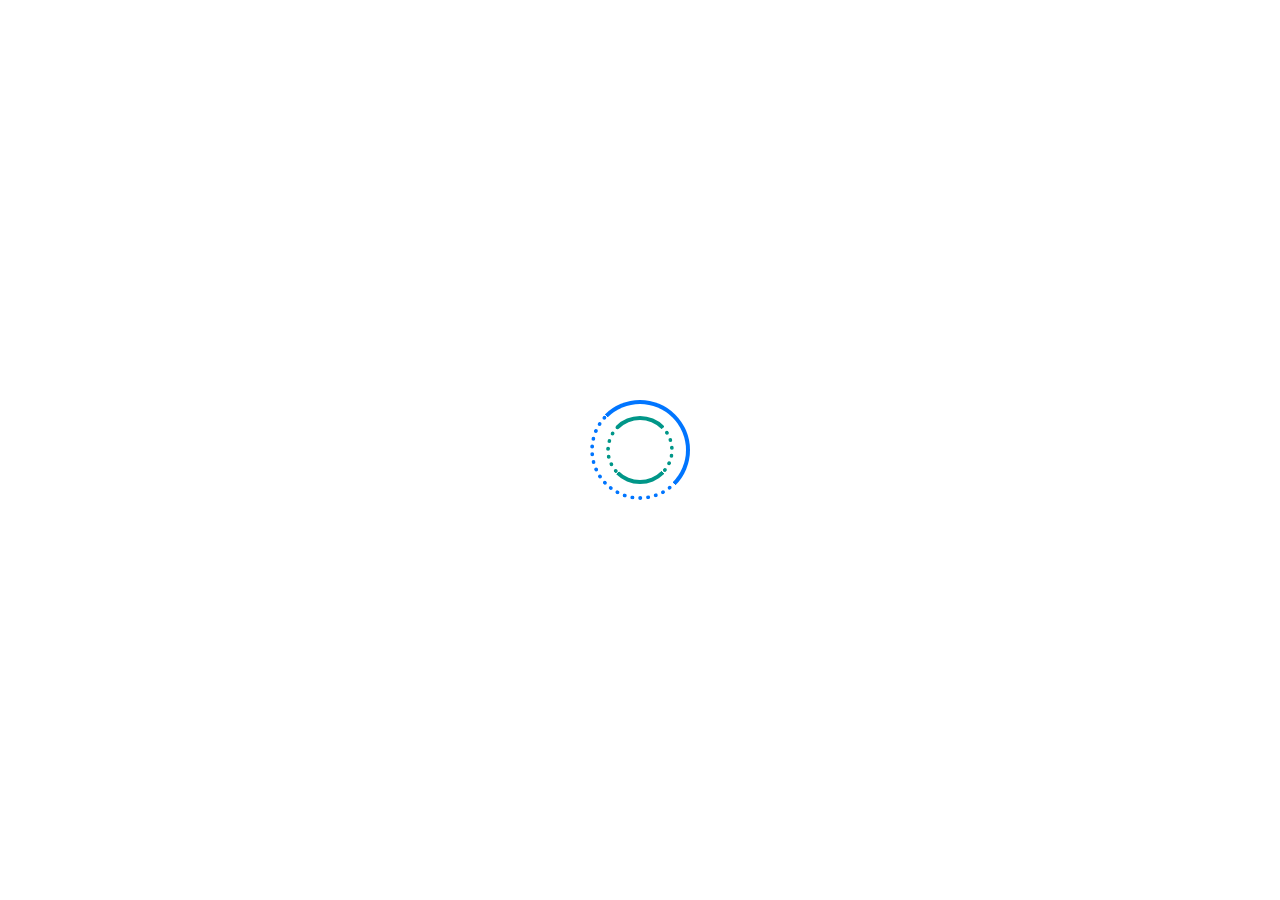
<file: #Task 1_animated_loader/index.html>
<!DOCTYPE html>
<html lang="en">
<head>
    <meta charset="UTF-8">
    <meta name="viewport" content="width=device-width, initial-scale=1.0">
    <link rel="stylesheet" href="style.css">
    <title>Dotted Loader</title>
</head>
<body>
    <div class="loader"></div>
</body>
</html>
</file>
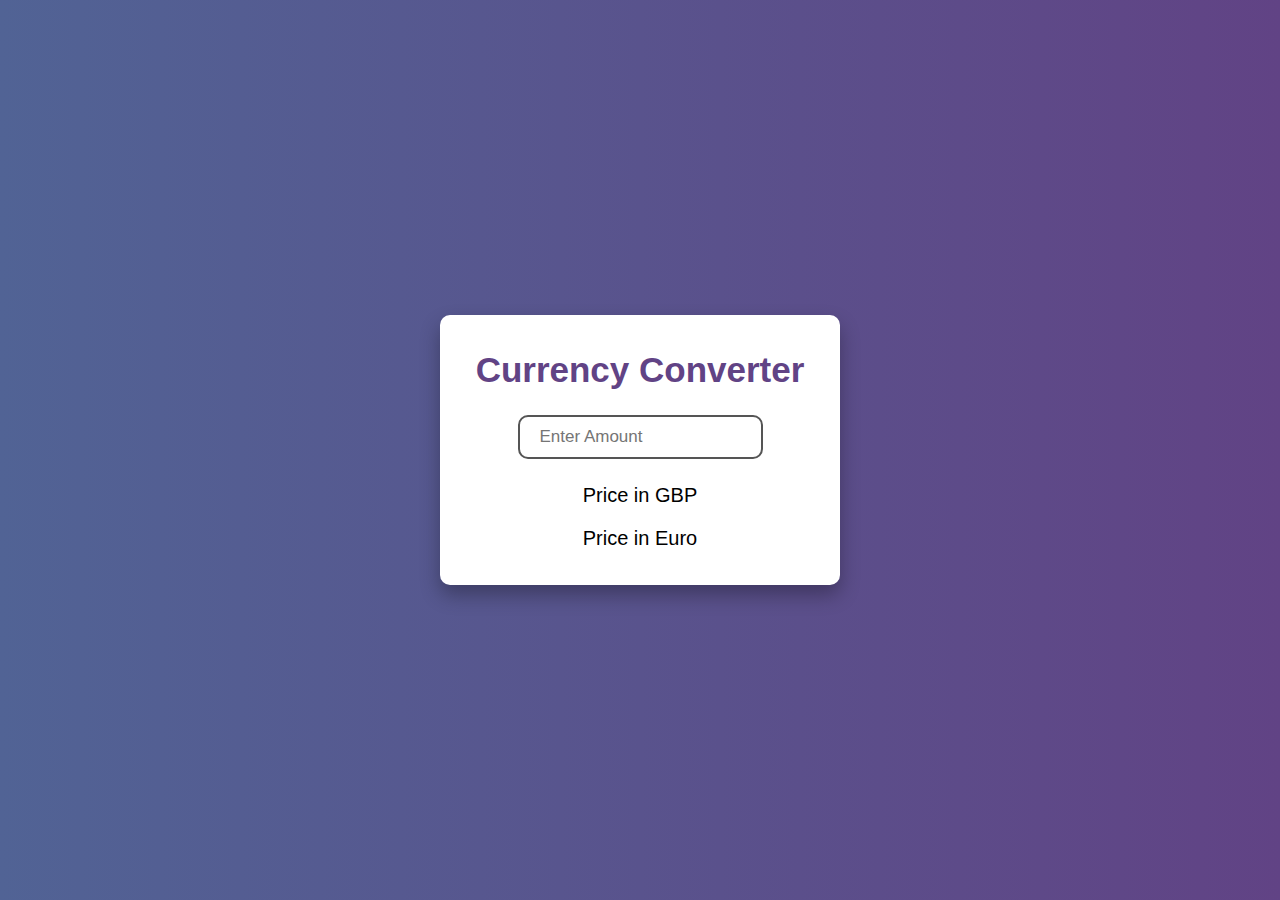
<file: #Task 2_Currency app/index.html>
<!DOCTYPE html>
<html lang="en">
<head>
    <meta charset="UTF-8">
    <meta name="viewport" content="width=device-width, initial-scale=1.0">
    <link rel="stylesheet" href="style.css">
    <title>Currency app</title>
</head>
<body>
    <div class="price">
        <h1>Currency Converter</h1>
        <input type="text" class="amount" placeholder="Enter Amount">
        <span class="gbp">Price in GBP</span>
        <span class="euro">Price in Euro</span>
    </div>
</body>
<script src="main.js"></script>
</html>
</file>
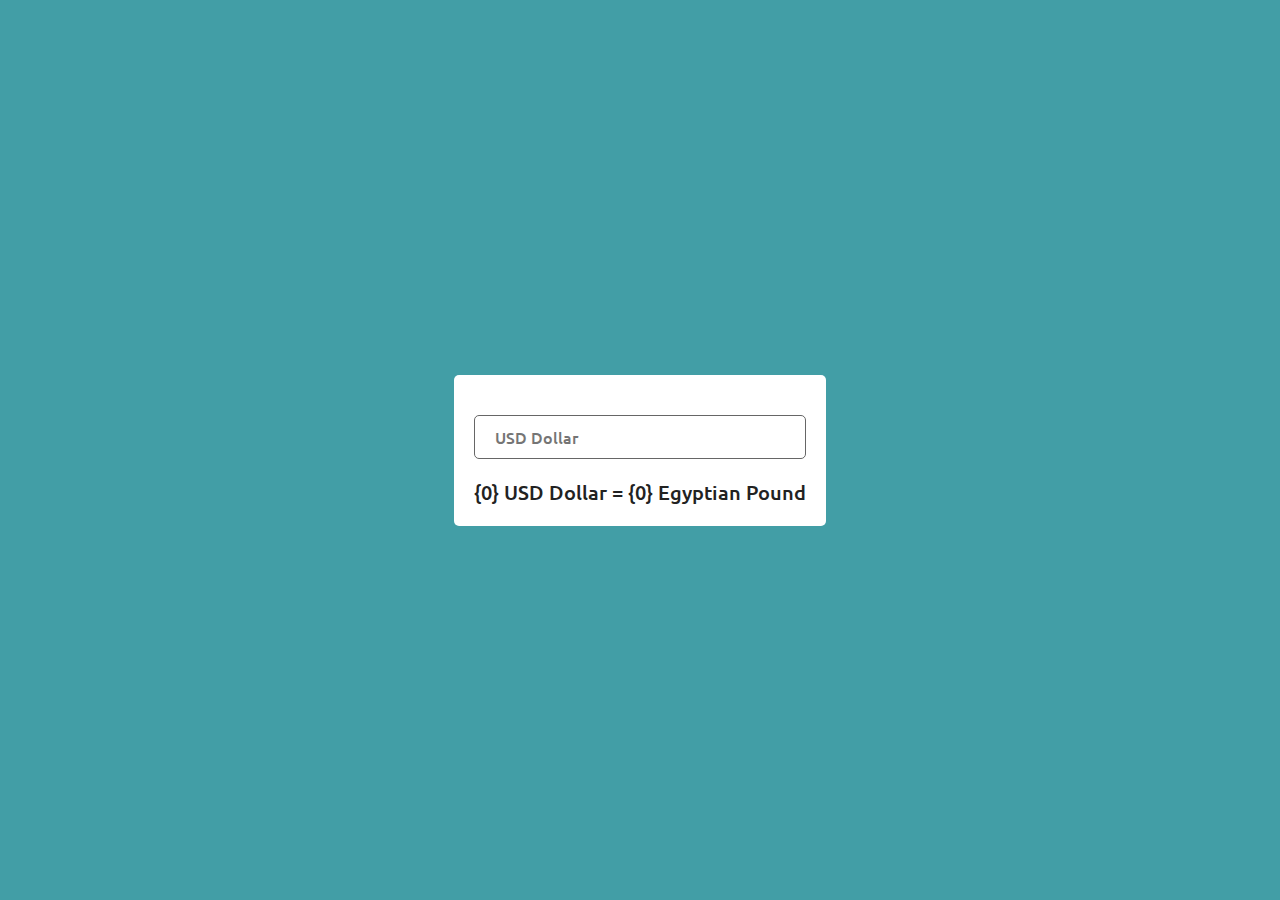
<file: #Task 3/index.html>
<!doctype html>
<html lang="en">
<head>
    <meta charset="UTF-8">
    <meta name="viewport"
        content="width=device-width, user-scalable=no, initial-scale=1.0, maximum-scale=1.0, minimum-scale=1.0">
    <meta http-equiv="X-UA-Compatible" content="ie=edge">
    <link rel="stylesheet" href="style.css">
    <title>Task 3</title>
</head>
<body>
    <div class="container">
        <form action="">
            <input type="number" name="dollar" placeholder="USD Dollar" id="number" oninput="convertCurrency()"/>
            <div class="result" id="result">{0} USD Dollar = {0} Egyptian Pound</div>
        </form>
    </div>
</body>
</html>
<script>

function convertCurrency() {
    var number = parseFloat(document.getElementById("number").value),
    resultEl = document.getElementById("result");

    var conversionRate = 15.7;
    var egyAmount = (number * conversionRate).toFixed(2);
    resultEl.innerHTML = `{${number}} USD Dollar = {${egyAmount}} Egyptian Pound`;
}

</script>
</file>
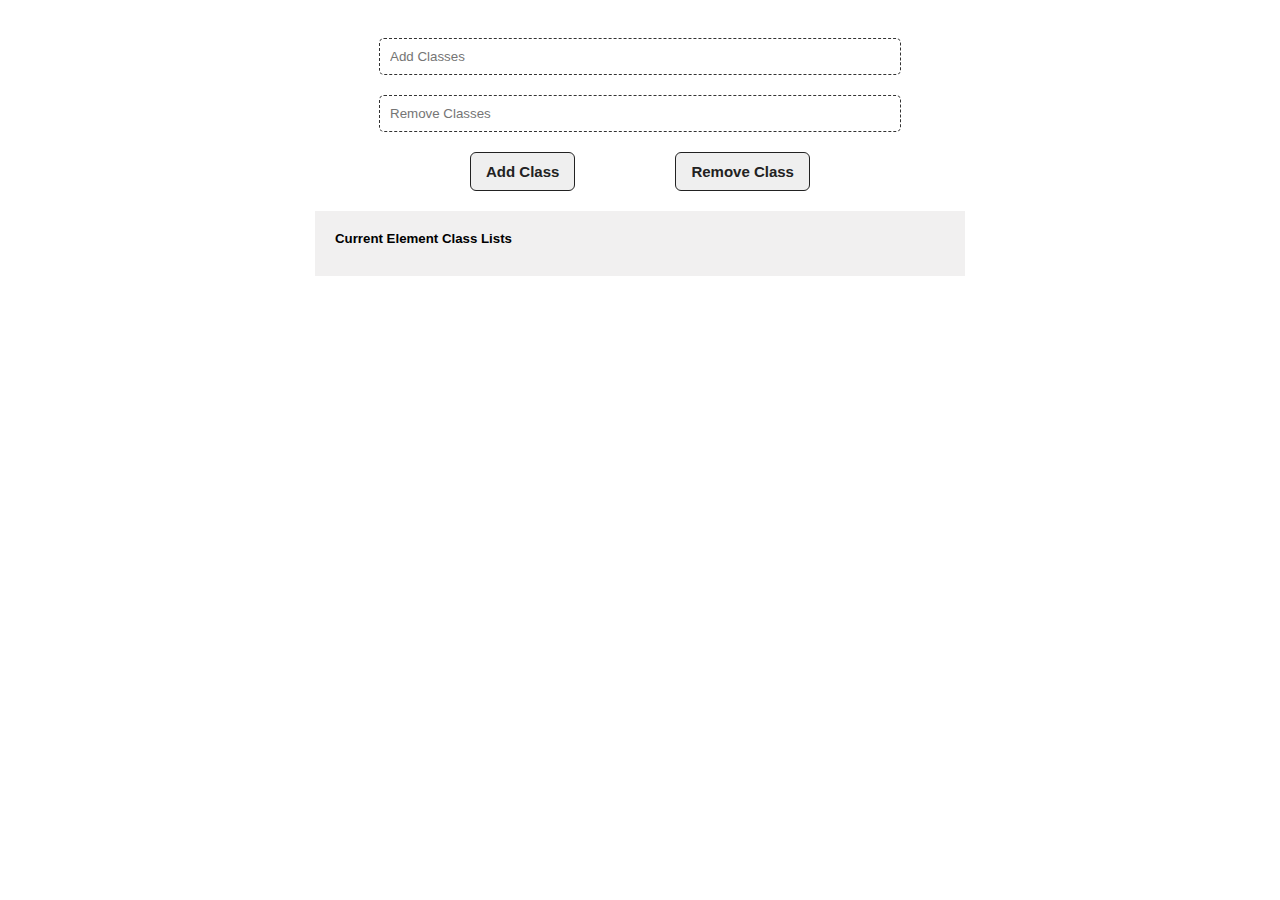
<file: #Task 4/index.html>
<!DOCTYPE html>
<html lang="en">

<head>
    <meta charset="UTF-8" />
    <meta http-equiv="X-UA-Compatible" content="IE=edge" />
    <meta name="viewport" content="width=device-width, initial-scale=1.0" />
    <title>Task #4</title>
    <style>
        body {
            font-family: Arial, Helvetica, sans-serif;
        }

        .assign {
            text-align: center;
            padding-top: 20px;
            display: flex;
            flex-direction: column;
            justify-content: center;
            align-items: center;
        }

        .assign input {
            padding: 10px;
            border-radius: 5px;
            border: 1px dashed #333;
            margin: 10px;
            width: 500px;
        }

        .assign .buttons {
            display: flex;
            align-items: center;
        }

        .assign button {
            padding: 10px 15px;
            margin: 10px 50px;
            border-radius: 6px;
            border: 1px solid #222;
            color: #222;
            font-size: 15px;
            font-weight: 600;
            cursor: pointer;
        }

        .assign input:focus {
            outline: none;
            border-color: #ccc;
        }


        .assign .classes-list {
            padding: 20px;
            margin: 10px auto;
            width: 610px;
            background-color: #f1f0f0;
        }

        .assign .classes-list h5 {
            margin: 0 0 10px;
            text-align: left;
        }

        .assign .classes-list div span {
            background-color: #ff5722;
            padding: 6px 10px 8px;
            margin-right: 5px;
            border-radius: 6px;
            color: white;
            display: inline-flex;
        }
    </style>
</head>

<body>
    <div class="assign">
        <input type="text" class="classes-to-add" placeholder="Add Classes"/>
        <input type="text" class="classes-to-remove" placeholder="Remove Classes" />
        <div class="buttons">
            <button id="execute">Add Class</button>
            <button id="remove">Remove Class</button>
        </div>
        <div class="classes-list">
            <h5>Current Element Class Lists</h5>
            <div class="father-div">
                <!-- <span>hello world</span>
                <span>james borne</span> -->
            </div>
        </div>
    </div>
    <script src="main.js"></script>
</body>
</html>
</file>
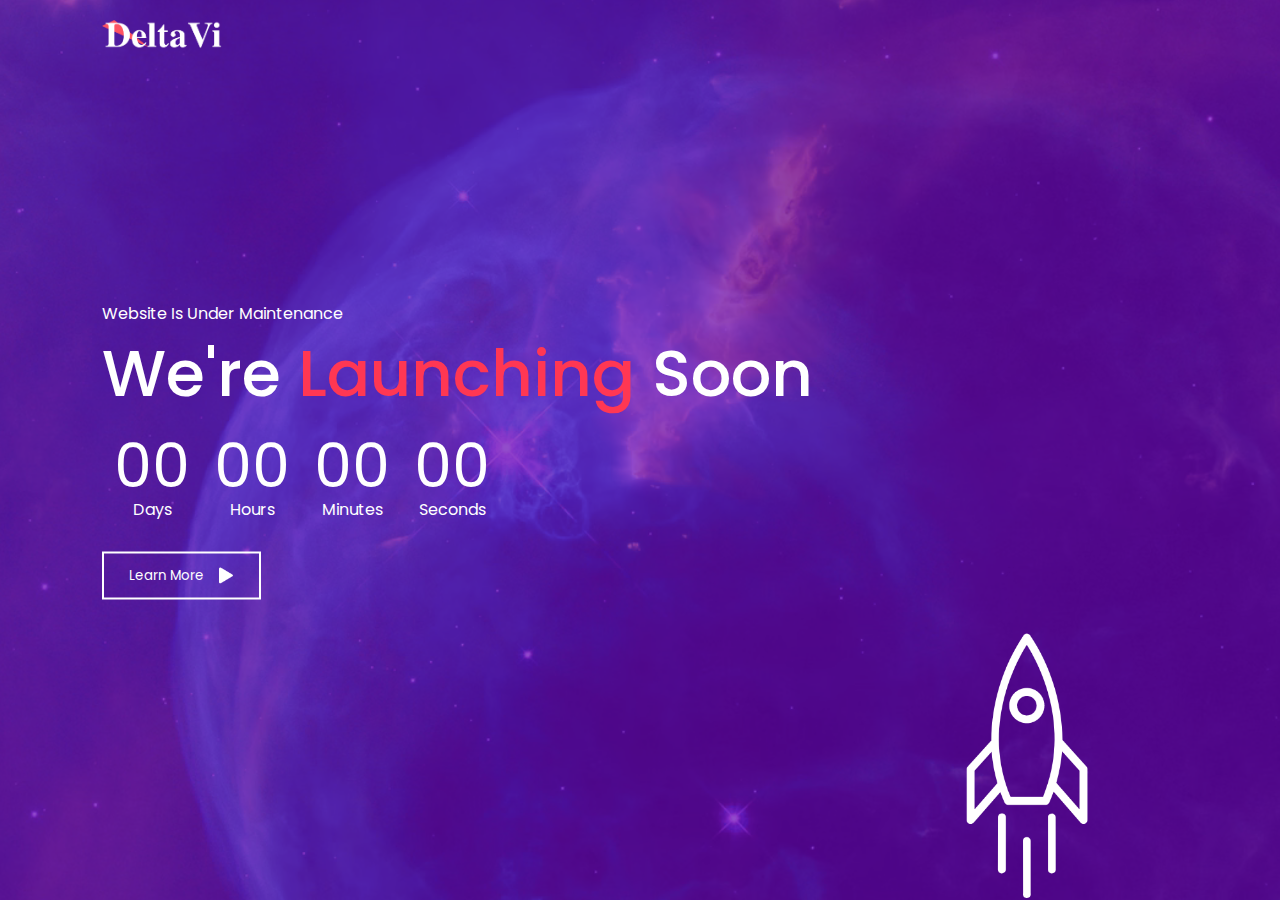
<file: #Task 5_CountDown Timer/index.html>
<!DOCTYPE html>
<html lang="en">
<head>
    <meta charset="UTF-8">
    <meta name="viewport" content="width=device-width, initial-scale=1.0">
    <link rel="stylesheet" href="style.css">
    <title>CountDown Timer</title>
</head>
<body>
    <div class="container">
        <img src="images/logo.png" alt="logo" class="logo">

        <div class="content">
            <p>Website Is Under Maintenance</p>
            <h1>We're <span>Launching</span> Soon</h1>
            <div class="launch-time">
                <div>
                    <p id="days">00</p>
                    <span>Days</span>
                </div>
                <div>
                    <p id="hours">00</p>
                    <span>Hours</span>
                </div>
                <div>
                    <p id="minutes">00</p>
                    <span>Minutes</span>
                </div>
                <div>
                    <p id="seconds">00</p>
                    <span>Seconds</span>
                </div>
            </div>
            <button>Learn More <img src="images/triangle.png" alt="triangle"></button>
        </div>
        <img src="images/rocket.png" alt="rocket" class="rocket">
    </div>
</body>
<script src="main.js"></script>
</html>
</file>
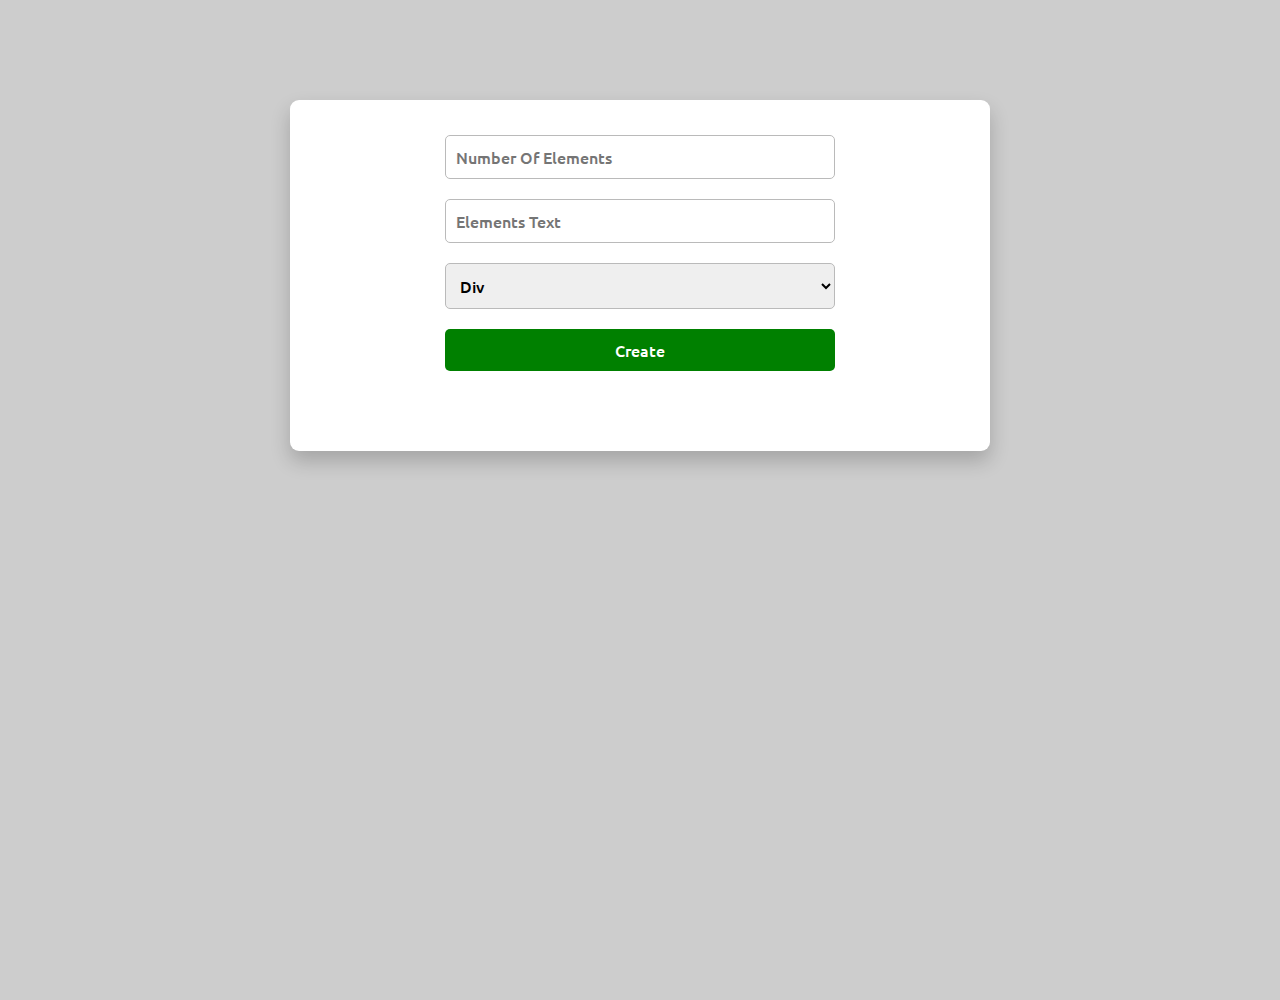
<file: #Task 6/index.html>
<!DOCTYPE html>
<html lang="en">
<head>
    <meta charset="UTF-8">
    <meta name="viewport" content="width=device-width, initial-scale=1.0">
    <link rel="stylesheet" href="style.css">
    <title>Task 6</title>
</head>
<body>
    <div class="container">
        <form action="">
            <input type="number" name="elements" class="input" placeholder="Number Of Elements" id="numbers" />
            <input type="text" name="texts" class="input" placeholder="Elements Text" id="texts"/>
            <select name="type" class="input" id="type">
                <option value="Div">Div</option>
                <option value="Section">Section</option>
            </select>
            <input type="submit" name="create" value="Create" id="submit" onclick="createElements(event)"/>
        </form>
        <div class="elements" id="output">
            <!-- <div class="box" title="Element" id="id-1">Hello</div>
            <div class="box" title="Element" id="id-2">Hello</div>
            <div class="box" title="Element" id="id-3">Hello</div>
            <div class="box" title="Element" id="id-4">Hello</div>
            <div class="box" title="Element" id="id-5">Hello</div>
            <div class="box" title="Element" id="id-6">Hello</div>
            <div class="box" title="Element" id="id-7">Hello</div> -->
        </div>
    </div>
</body>
</html>
<script>
    // when click on the create button, execute this function

    function createElements(event) {
            // prevent the page from refreshing : so the page does not refresh after submitting
            event.preventDefault();
            // get the values from the html elements
            var number = parseInt(document.getElementById("numbers").value);
            var type = document.getElementById("type").value;
            var content = document.getElementById("texts").value;
            var output = document.getElementById("output");
            // make the output empty
            output.innerHTML = "";
            
            // loop through every element from the numbers
            for (var i = 0; i < number; i++) {
                // create an element with the type of the input : div or section
                var element = document.createElement(type);
                // add the class box so the style looks as we did before
                element.classList.add("box");
                // fill each div or section with the text that typed in the input
                element.textContent = content;
                // add all the elements to the output we have created in html "div"
                output.appendChild(element.cloneNode(true));
            }
        }
</script>
</file>
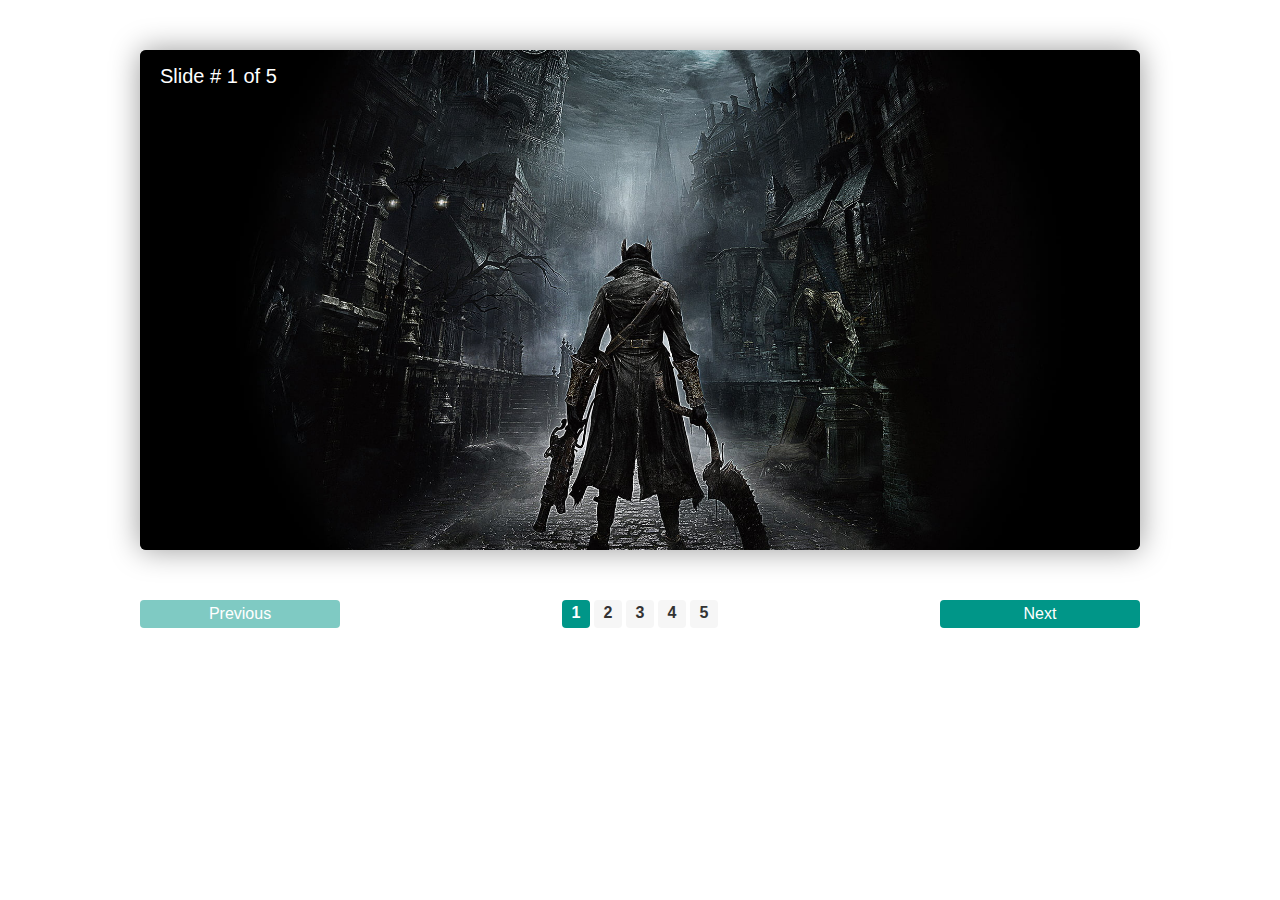
<file: #Task10_Image_Slider/index.html>
<!doctype html>
<html lang="en">
<head>
    <meta charset="UTF-8">
    <meta name="viewport"
          content="width=device-width, user-scalable=no, initial-scale=1.0, maximum-scale=1.0, minimum-scale=1.0">
    <meta http-equiv="X-UA-Compatible" content="ie=edge">
    <link rel="stylesheet" href="style.css">
    <title>Image Slider</title>
</head>
<body>
    <div class="slider-container">
        <div id="slide-number" class="slide-number"></div>
        <img src="Images/img-1.jpg" alt="">
        <img src="Images/img-2.jpg" alt="">
        <img src="Images/img-3.jpg" alt="">
        <img src="Images/img-4.jpg" alt="">
        <img src="Images/img-5.jpg" alt="">
    </div>
    <div class="slider-controls">
        <span id="prev" class="prev">Previous</span>
        <span id="indicators" class="indicators"></span>
        <span id="next" class="next">Next</span>
    </div>
</body>
<script src="main.js"></script>
</html>
</file>
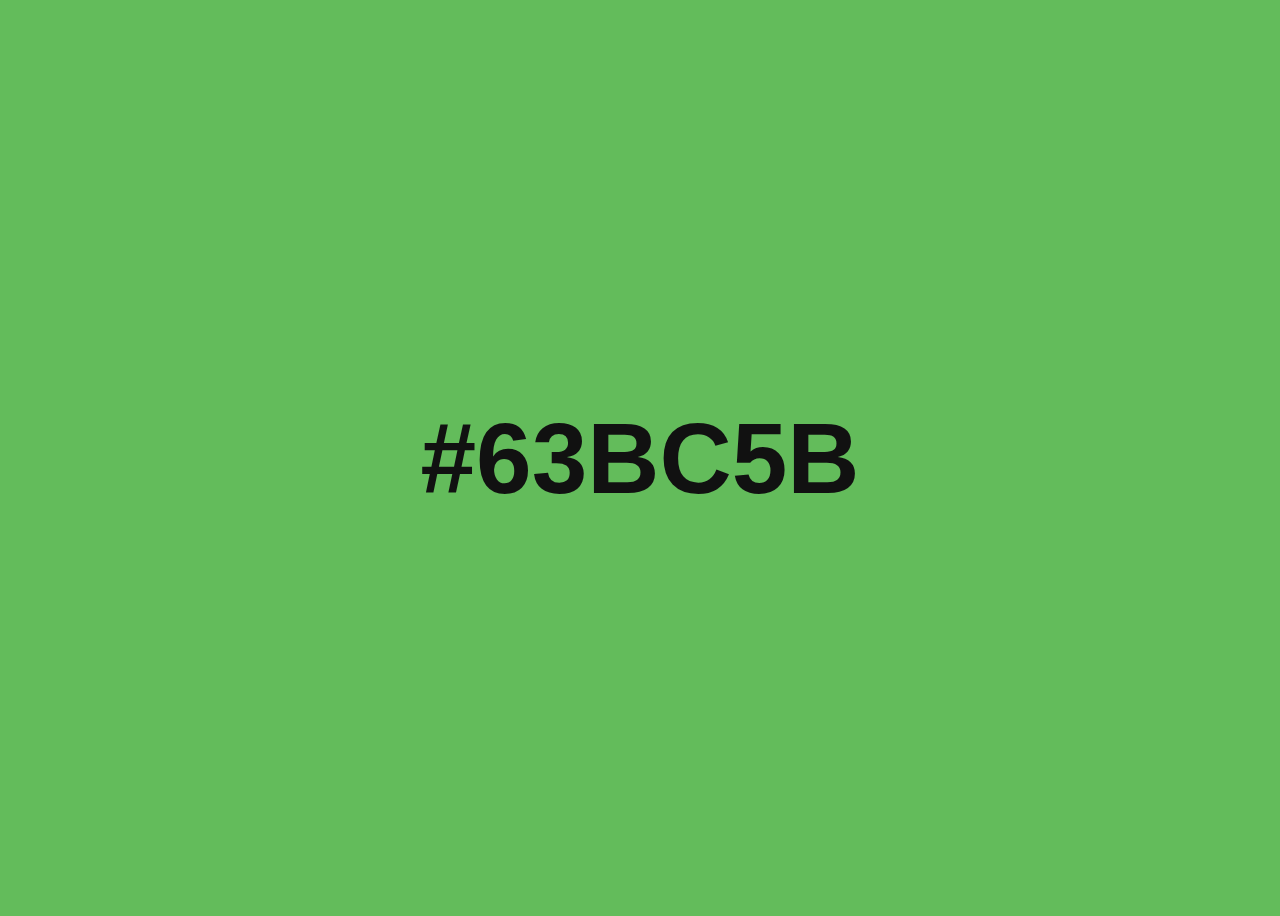
<file: #Task12_Random Bg color/index.html>
<!DOCTYPE html>
<html>
<head>
	<meta charset="utf-8">
	<meta name="viewport" content="width=device-width, initial-scale=1">
	<title>Random Bg color</title>
</head>
<body>

</body>
<script src="main.js"></script>
</html>

<style>
	body {
		font-family: "Ariel", sans-serif;
		font-size: 100px;
		font-weight: 700;
		color: #111;
		display: flex;
		justify-content: center;
		align-items: center;
		min-height: 100vh;
	}
</style>
</file>
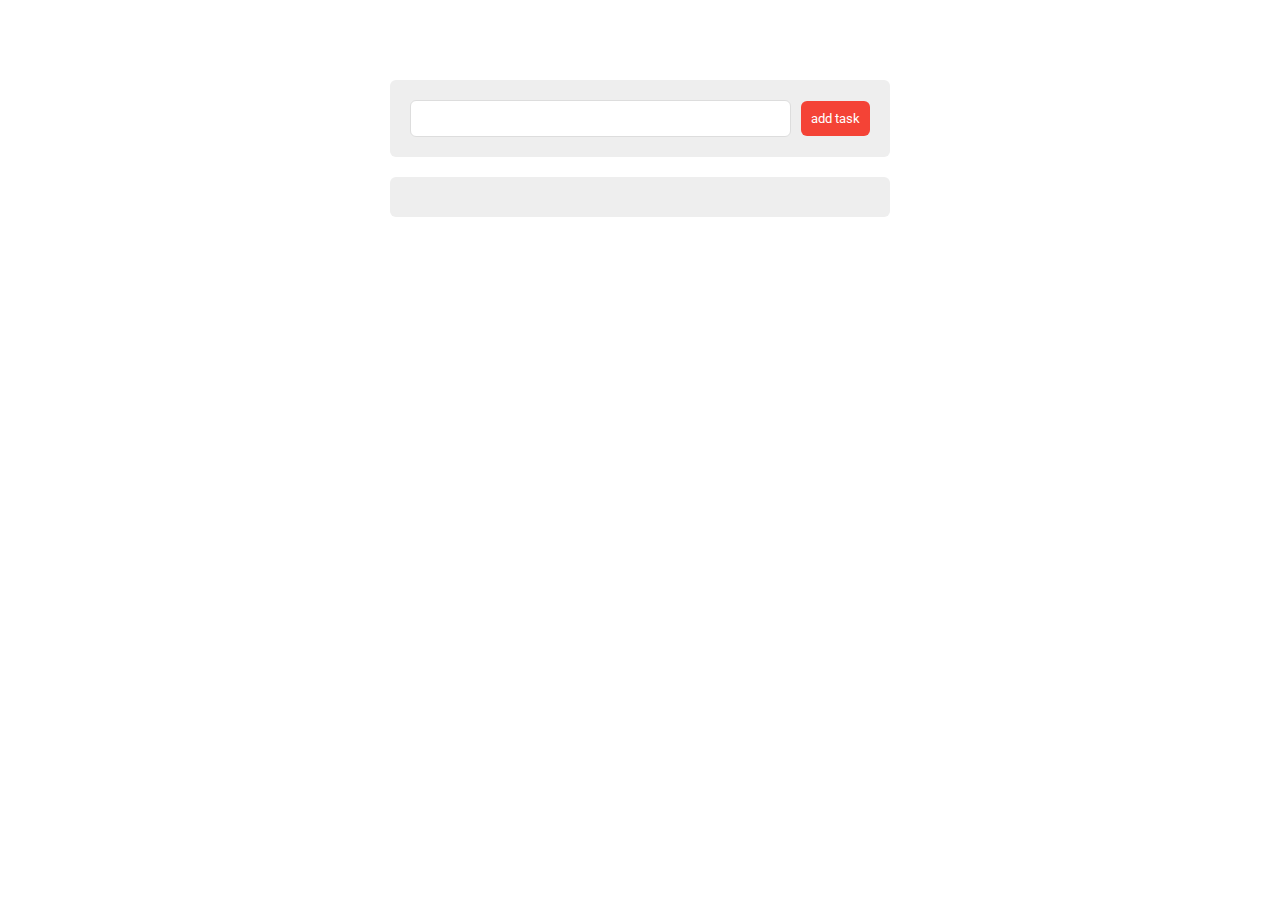
<file: #Task13_To Do App/index.html>
<!DOCTYPE html>
<html lang="en">
<head>
    <meta charset="UTF-8">
    <meta name="viewport" content="width=device-width, initial-scale=1.0">
    <link rel="stylesheet" href="style.css">
    <title>to do app</title>
</head>
<body>
    <div class="container">
        <div class="form">
            <input type="text" class="input">
            <input type="submit" value="add task" class="add">
        </div>
        <div class="tasks"></div>
    </div>
</body>
<script src="main.js"></script>
</html>
</file>
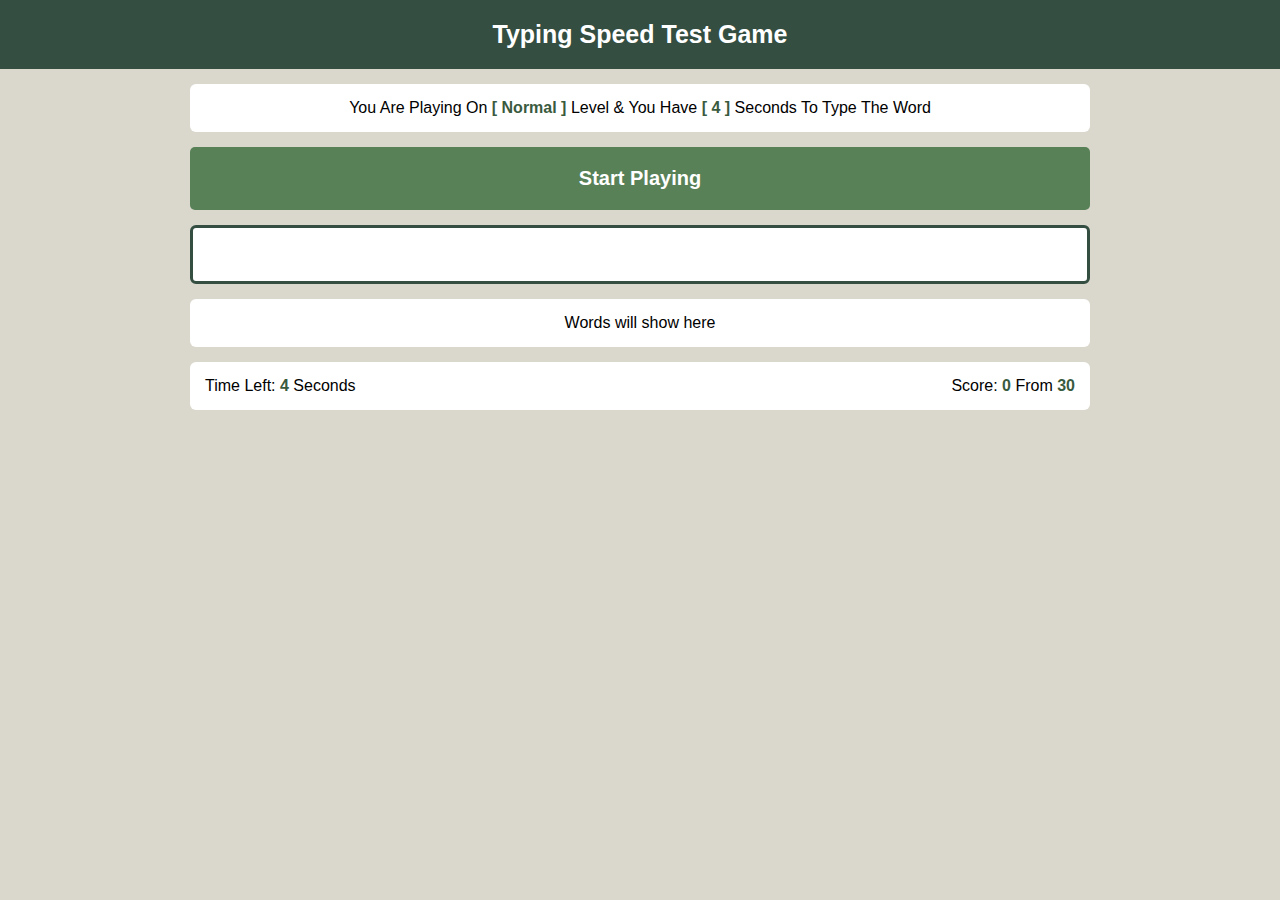
<file: #Task14_Typing Speed Game/index.html>
<!DOCTYPE html>
<html>
<head>
	<meta charset="utf-8">
	<meta name="viewport" content="width=device-width, initial-scale=1">
	<link rel="stylesheet" href="style.css">
	<title>Typing Speed Game</title>
</head>
<body>
	<div class="game">
	  <div class="name">Typing Speed Test Game</div>
	  <div class="container">
	    <div class="message">
	      You Are Playing On
	      <span class="lvl"></span> Level
	      & You Have <span class="seconds"></span> Seconds To Type The Word
	    </div>
	    <div class="start">Start Playing</div>
	    <div class="the-word"></div>
	    <input type="text" class="input" />
	    <div class="upcoming-words">Words will show here</div>
	    <div class="control">
	      <div class="time">Time Left: <span></span> Seconds</div>
	      <div class="score">
	        Score: <span class="got">0</span> From <span class="total"></span>
	      </div>
	    </div>
	    <div class="finish"></div>
	  </div>
	</div>
</body>
<script src="app.js"></script>
</html>
</file>
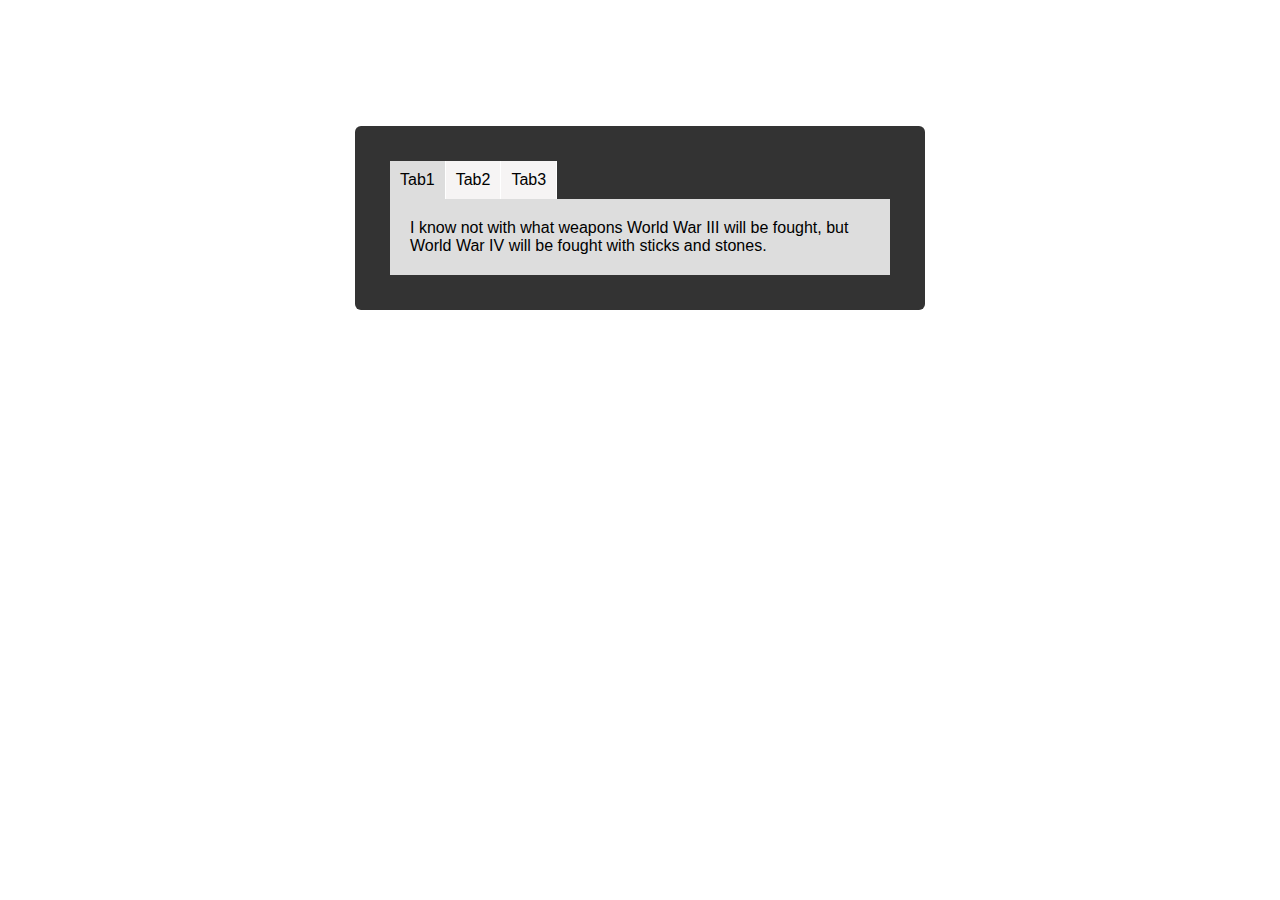
<file: #Task15_JS_Tabs/index.html>
<!DOCTYPE html>
<html>
<head>
	<meta charset="utf-8">
	<meta name="viewport" content="width=device-width, initial-scale=1">
	<link rel="stylesheet" href="style.css">
	<title>Create Tabs</title>
</head>
<body>
	<div class="container">
		<ul class="tabs">
			<li class="active" data-id = ".one">Tab1</li>
			<li data-id = ".two">Tab2</li>
			<li data-id = ".three">Tab3</li>
		</ul>
		<div class="content">
			<div class="one">
				I know not with what weapons World War III will be fought, but World War IV will be fought with sticks and stones.
			</div>
			<div class="two">
				The world is a dangerous place to live; not because of the people who are evil, but because of the people who don't do anything about it.
			</div>
			<div class="three">
				Our task must be to free ourselves by widening our circle of compassion to embrace all living creatures and the whole of nature and its beauty.
			</div>
		</div>
	</div>
</body>
<script src="main.js"></script>
</html>
</file>
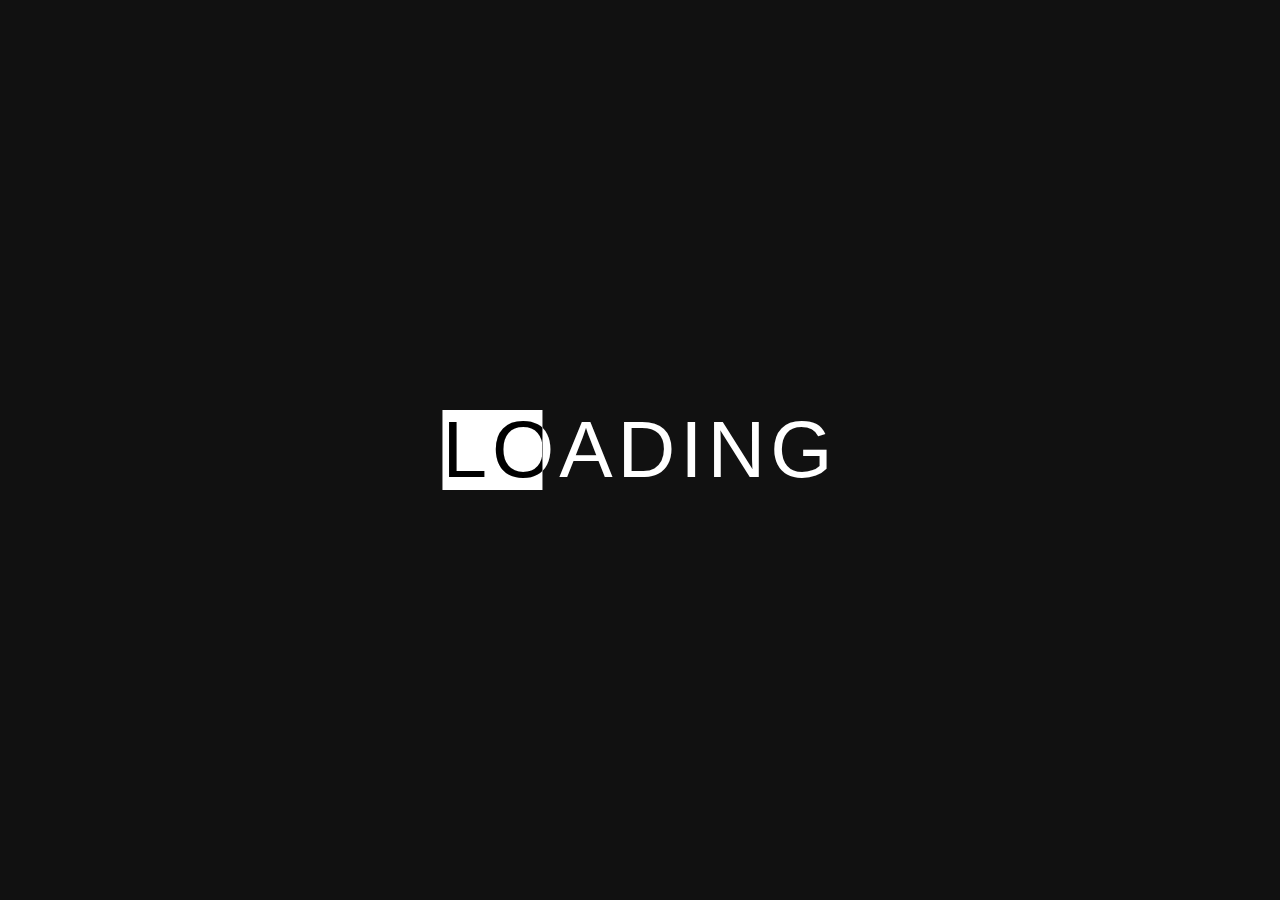
<file: #Task7_Mix Blend Loading/index.html>
<!DOCTYPE html>
<html>
<head>
	<meta charset="utf-8">
	<meta name="viewport" content="width=device-width, initial-scale=1">
	<link rel="stylesheet" href="style.css">
	<title>Loading</title>
</head>
<body>
	<div>
		<span>Loading</span>
	</div>
</body>
</html>
</file>
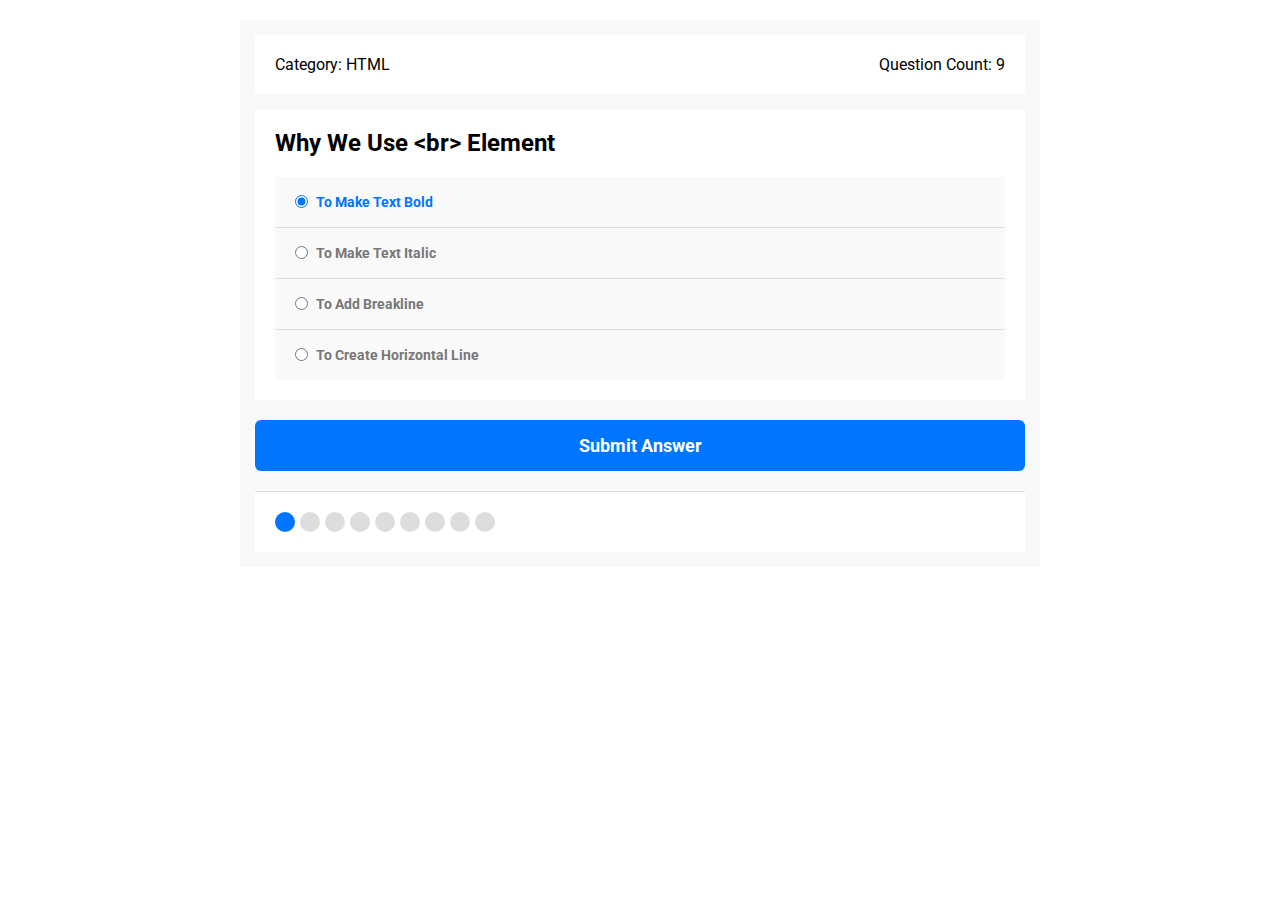
<file: #Task8_Quiz App/index.html>
<!DOCTYPE html>
<html>
<head>
	<meta charset="utf-8">
	<meta name="viewport" content="width=device-width, initial-scale=1">
	<link rel="stylesheet" href="style.css">
	<title>Quiz App</title>
</head>
<body>
	<div class="quiz-app">
		<div class="quiz-info">
			<div class="category">Category: <span>HTML</span></div>
			<div class="count">Question Count: <span>10</span></div>
		</div>
		<div class="quiz-area"></div>
		<div class="answers-area"></div>
		<button class="submit-button">Submit Answer</button>
		<div class="bullets">
			<div class="spans"></div>
			<div class="countdown"></div>
		</div>
		<div class="results">
		</div>
	</div>
</body>
<script src="main.js"></script
></html>
</file>
<file: #Task 1_animated_loader/style.css>
* {
    box-sizing: border-box;
}

body {
    margin: 0;
    font-family: Arial, Helvetica, sans-serif;
}

.loader {
    width: 100px;
    height: 100px;
    border-radius: 50%;
    border-width: 4px;
    border-color: #0075ff;
    border-style: solid solid dotted dotted;
    position: absolute;
    left: 50%;
    top: 50%;
    margin-top: -50px;
    margin-left: -50px;
    animation: rotate-right 2s linear infinite;
}

.loader::before {
    content: "";
    position: absolute;
    left: 0;
    top: 0;
    right: 0;
    bottom: 0;
    margin: auto;
    border-width: 4px;
    border-color: #009688;
    border-style: solid dotted;
    border-radius: 50%;
    width: 60px;
    height: 60px;
    animation: rotate-left 1s linear infinite;
}

@keyframes rotate-right {
    from {
        transform: rotate(0);
    }
    to {
        transform: rotate(1turn);
    }
}

@keyframes rotate-left {
    from {
        transform: rotate(0);
    }
    to {
        transform: rotate(-1turn);
    }
}
</file>
<file: #Task 2_Currency app/style.css>
* {
    font-family: Arial, Helvetica, sans-serif;
    margin: 0;
    padding: 0;
    box-sizing: border-box;
}

body {
    background: #614385;  /* fallback for old browsers */
    background: -webkit-linear-gradient(to right, #516395, #614385);  /* Chrome 10-25, Safari 5.1-6 */
    background: linear-gradient(to right, #516395, #614385); /* W3C, IE 10+/ Edge, Firefox 16+, Chrome 26+, Opera 12+, Safari 7+ */
    display: flex;
    height: 100vh;
    align-items: center;
    justify-content: center;
}

.price {
    background-color: #fff;
    width: 400px;
    padding: 25px;
    text-align: center;
    box-shadow: 0px 10px 20px rgba(0,0,0,0.3);
    border-radius: 10px;
    display: flex;
    flex-direction: column;
}

.amount {
    width: 70%;
    padding: 10px 20px;
    border-radius: 10px;
    color: #222;
    border: 2px solid #555;
    font-size: 17px;
    font-weight: 500;
    margin: 15px auto;
}

.gbp, .euro {
    font-size: 20px;
    font-weight: 500;
    margin: 10px;
}

.price h1 {
    font-size: 35px;
    margin: 10px;
    color: #614385;
}
</file>
<file: #Task 3/style.css>
@import url('https://fonts.googleapis.com/css2?family=Ubuntu:wght@300;400;500;700&display=swap');
 * {
    font-family: "Ubuntu", sans-serif;
    padding: 0;
    margin: 0;
    box-sizing: border-box;
}

body {
    background: #429EA6;
    display: flex;
    justify-content: center;
    align-items: center;
    height: 100vh;
    width: 100%;
}

.container {
    background: #fff;
    padding: 20px;
    border-radius: 5px;
    max-width: 500px;
}

.container form {
    display: flex;
    flex-direction: column;
}

.container input {
    width: 100%;
    padding: 10px 20px;
    border-radius: 5px;
    border: 1px solid #666;
    outline: none;
    margin: 20px auto;
    color: #222;
    font-size: 16px;
    font-weight: 500;
}

.result {
    font-size: 20px;
    font-weight: 500;
    color: #222;
}
</file>
<file: #Task 5_CountDown Timer/style.css>
@import url('https://fonts.googleapis.com/css2?family=Poppins:wght@100;200;300;400;500;600;700;800;900&display=swap');

* {
    margin: 0;
    padding: 0;
    font-family: "Poppins", sans-serif;
    box-sizing: border-box;
}

.container {
    width: 100vw;
    height: 100vh;
    background-image: url(images/background.png);
    background-position: center;
    background-size: center;
    padding: 0 8%;
    position: relative;
}

.logo {
    width: 120px;
    padding: 20px 0;
    cursor: pointer;
}

.content {
    top: 50%;
    position: absolute;
    transform: translateY(-50%);
    color: #fff;
}

.content h1 {
    font-size: 64px;
    font-weight: 500;
}

.content h1 span {
    color: #ff3753;
}

.content button {
    display: flex;
    align-items: center;
    background: transparent;
    border: 2px solid #fff;
    outline: none;
    padding: 12px 25px;
    color: #fff;
    margin-top: 30px;
    cursor: pointer;
}

.content button img {
    width: 15px;
    margin-left: 15px;
}

.launch-time {
    display: flex;
}

.launch-time div {
    flex-basis: 100px;
    text-align: center;
}

.launch-time div p {
    font-size: 60px;
    margin-bottom: -14px;
}

.rocket {
    width: 250px;
    position: absolute;
    right: 10%;
    bottom: 0;
    animation: rocket 4s linear infinite;
}

@keyframes rocket {
    0% {
        bottom: 0;
        opacity: 0;
    }
    100% {
        bottom: 105%;
        opacity: 1;
    }
}
</file>
<file: #Task 6/style.css>
@import url('https://fonts.googleapis.com/css2?family=Ubuntu:wght@300;400;500;700&display=swap');
* {
    font-family: "Ubuntu", sans-serif;
    padding: 0;
    margin: 0;
    box-sizing: border-box;
}

body {
    width: 100%;
    height: 100vh;
    background: #cdcdcd;
}

.container {
    display: flex;
    align-items: center;
    flex-direction: column;
    background: #fff;
    max-width: 700px;
    margin: 100px auto;
    padding: 25px;
    border-radius: 9px;
    box-shadow: 0px 10px 20px rgba(0, 0, 0, 0.2);
}

.container form {
    display: flex;
    flex-direction: column;
    align-items: center;
    width: 100%;
}

.container form .input {
    width: 60%;
    margin: 10px;
    padding: 10px;
    border-radius: 5px;
    outline: 0;
    border: 1px solid #bababa;
    font-size: 16px;
    font-weight: 500;
}

#submit {
    width: 60%;
    margin-top: 10px;
    padding: 10px;
    border-radius: 5px;
    background: green;
    color: #fff;
    font-size: 16px;
    font-weight: 500;
    border: none;
    outline: none;
    cursor: pointer;
}

.elements {
    width: 100%;
    margin-top: 15px;
    display: flex;
    flex-wrap: wrap;
    align-items: center;
    justify-content: center;
    gap: 20px;
    padding: 20px;
}

.elements .box {
    width: 150px;
    height: 30px;
    background: orange;
    border-radius: 5px;
    text-align: center;
    line-height: 29px;
}
</file>
<file: #Task10_Image_Slider/style.css>
@import url('https://fonts.googleapis.com/css2?family=Roboto:wght@100;300;400;500;700;900&display=swap');

* {
    padding: 0;
    margin: 0;
    box-sizing: border-box;
    font-family: "Poppins", sans-serif;
}

.slider-container {
    margin: 50px auto;
    width: 1000px;
    height: 500px;
    position: relative;
    background: #555555;
    border-radius: 6px;
    overflow: hidden;
    box-shadow: 0 0 30px rgba(0, 0, 0, 0.4);
}

.slider-container img {
    height: 100%;
    width: 100%;
    object-position: center;
    object-fit: cover;
    position: absolute;
    opacity: 0;
    transition: opacity 1s;
    z-index: 1;
    top: 50%;
    left: 50%;
    transform: translate(-50%, -50%);
}

.slider-container img.active {
    opacity: 1;
}

.slider-container .slide-number {
    position: absolute;
    left: 10px;
    top: 10px;
    background-color: rgba(0, 0, 0, 0.6);
    color: #fff;
    padding: 5px 10px;
    font-size: 20px;
    z-index: 2;
    border-radius: 6px;
}

.slider-controls {
    width: 1000px;
    margin: auto;
}

.slider-controls .prev,
.slider-controls .next {
    background-color: #009688;
    color: #fff;
    font-size: 16px;
    text-align: center;
    cursor: pointer;
    border-radius: 4px;
    padding: 5px;
    user-select: none;
    width: 20%;
}

.slider-controls .prev {
    float: left;
}

.slider-controls .next {
    float: right;
}

.slider-controls .prev.disabled,
.slider-controls .next.disabled {
    background-color: rgba(0, 150, 136, 0.5);
    cursor: no-drop;
}

.slider-controls .indicators {
    width: 60%;
    float: left;
}

.slider-controls .indicators ul {
    list-style: none;
    margin: 0;
    text-align: center;
}

.slider-controls .indicators ul li {
    display: inline-block;
    background-color: #f6f6f6;
    color: #333;
    font-weight: bold;
    height: 28px;
    width: 28px;
    border-radius: 4px;
    margin: 0 2px;
    line-height: 25px;
    cursor: pointer;
}

.slider-controls .indicators ul li.active {
    background-color: #009688;
    color: #fff;
}
</file>
<file: #Task13_To Do App/style.css>
@import url('https://fonts.googleapis.com/css2?family=Roboto:wght@100;300;400;500;700;900&display=swap');

* {
    padding: 0;
    margin: 0;
    box-sizing: border-box;
    font-family: "Roboto", sans-serif;
}

.container {
    width: 500px;
    margin: 80px auto;
}

.form {
    background-color: #eee;
    border-radius: 6px;
    padding: 20px;
    display: flex;
    align-items: center;
}

.input {
    padding: 10px;
    border: 1px solid #ddd;
    border-radius: 6px;
    flex: 1;
}

.input:focus {
    outline: none;
}

.add {
    border: none;
    background-color: #f44336;
    color: white;
    padding: 10px;
    border-radius: 6px;
    margin-left: 10px;
    cursor: pointer;
}

.tasks {
    background-color: #eee;
    margin-top: 20px;
    border-radius: 6px;
    padding: 20px;
}

.tasks .task {
    background-color: white;
    padding: 10px;
    border-radius: 6px;
    display: flex;
    justify-content: space-between;
    align-items: center;
    transition: 0.3s;
    cursor: pointer;
    border: 1px solid #ccc;
}

.tasks .task:not(:last-child) {
    margin-bottom: 15px;
}

.tasks .task:hover {
    background-color: #f7f7f7;
}

.tasks .task.done {
    opacity: 0.5;
}

.tasks .task span.del {
    font-weight: bold;
    font-size: 10px;
    background-color: red;
    color: white;
    padding: 2px 6px;
    border-radius: 4px;
    cursor: pointer;
}
</file>
<file: #Task14_Typing Speed Game/style.css>
@import url('https://fonts.googleapis.com/css2?family=Roboto:wght@100;300;400;500;700;900&display=swap');

* {
	padding: 0;
	margin: 0;
	box-sizing: border-box;
	font-family: "Poppins", sans-serif;
}

:root {
	--main-color: #344e41;
}

.game {
	background-color: #dad7cd;
	min-height: 100vh;
}

.container {
	margin: auto;
	max-width: 900px;
}

.name {
	background-color: var(--main-color);
	color: #fff;
	padding: 20px;
	font-size: 25px;
	text-align: center;
	font-weight: bold;
}

.message {
	background-color: #fff;
	padding: 15px;
	margin: 15px 0;
	border-radius: 6px;
	text-align: center;
}

.message span {
	font-weight: bold;
	color: #3a5a40;
}

.message span::before {
	content: "[ ";
}

.message span::after {
	content: " ]";
}

.start {
	font-size: 20px;
	font-weight: bold;
	text-align: center;
	background-color: #588157;
	color: #fff;
	border-radius: 5px;
	padding: 20px;
	cursor: pointer;
}

.the-word {
	text-align: center;
	font-weight: bold;
	font-size: 60px;
	color: var(--main-color);
	user-select: none;
}

.input {
	margin: 15px 0;
	width: 100%;
	display: block;
	padding: 15px;
	border: 3px solid var(--main-color);
	font-size: 20px;
	text-align: center;
	text-transform: capitalize;
	border-radius: 6px;
	caret-color: var(--main-color);
}

.input:focus {
	outline: none;
}

.upcoming-words {
	background-color: #fff;
	margin: 15px 0;
	padding: 15px;
	display: flex;
	flex-wrap: wrap;
	justify-content: center;
	border-radius: 6px;
}

.upcoming-words div {
	background-color: var(--main-color);
	color: #fff;
	font-weight: bold;
	margin: 5px;
	padding: 10px;
	border-radius: 6px;
}

.control {
	display: flex;
	justify-content: space-between;
	background-color: #fff;
	padding: 15px;
	border-radius: 6px;
}

.control span {
	font-weight: bold;
	color: #3a5a40;
}

.finish {
	font-weight: bold;
	font-size: 40px;
	text-align: center;
	padding: 15px;
}

.finish .good {
	color: var(--main-color);
}

.finish .bad {
	color: red;
}
</file>
<file: #Task15_JS_Tabs/style.css>
body {
	font-family: Arial, sans-serif;
}

.container {
	max-width: 500px;
	padding: 35px;
	background: #333;
	border-radius: 6px;
	margin: 10% auto;
}

.tabs {
	display: flex;
	list-style: none;
	padding: 0;
	margin: 0;
}

.tabs li {
	padding: 10px;
	background: #f6f4f4;
	border-right: 1px solid white;
	cursor: pointer;
	transition: .4s;
}

.tabs li.active,
.tabs li:hover {
	background: #ddd;
}

.content {
	background: #ddd;
}

.content > div {
	padding: 20px;
}

.content > div:not(:first-child) {
	display: none;
}
</file>
<file: #Task7_Mix Blend Loading/style.css>
* {
	box-sizing: border-box;
}

body {
	margin: 0;
	font-family: Georgia, sans-serif;
	background: #111;
}

div {
	position: absolute;
	top: 50%;
	left: 50%;
	transform: translate(-50%, -50%);
	color: #fff;
}

div span {
	font-size: 80px;
	letter-spacing: 5px;
	text-transform: uppercase;
	line-height: 1;
}

div::before {
	content: "";
	position: absolute;
	top: 0;
	left: 0;
	width: 100px;
	height: 100%;
	background: #fff;
	animation: move 4s linear infinite;
	mix-blend-mode: difference;
}

@keyframes move {
	0%,
	100% {
		left: 0;
	}
	50% {
		left: calc(100% - 100px);
	}
}
</file>
<file: #Task8_Quiz App/style.css>
@import url('https://fonts.googleapis.com/css2?family=Roboto:wght@100;300;400;500;700;900&display=swap');

* {
  box-sizing: border-box;
  font-family: "Roboto", sans-serif;
}
body {
  font-family: Tahoma, Arial;
}
.quiz-app {
  margin: 20px auto;
  width: 800px;
  background-color: #f8f8f8;
  padding: 15px;
}
.quiz-app .quiz-info {
  display: flex;
  background-color: #fff;
  padding: 20px;
}
.quiz-app .quiz-info .category {
  flex: 1;
}
.quiz-app .quiz-info .count {
  flex: 1;
  text-align: right;
}
.quiz-app .quiz-area {
  background-color: #fff;
  padding: 20px;
  margin-top: 15px;
}
.quiz-app .quiz-area h2 {
  margin: 0;
}
.quiz-app .answers-area {
  background-color: #fff;
  padding: 0 20px 20px;
}
.quiz-app .answers-area .answer {
  background-color: #f9f9f9;
  padding: 15px;
}
.quiz-app .answers-area .answer:not(:last-child) {
  border-bottom: 1px solid #dfdfdf;
}
.quiz-app .answers-area .answer input[type="Radio"]:checked + label {
  color: #0075ff;
}
.quiz-app .answers-area .answer label {
  cursor: pointer;
  font-weight: bold;
  color: #777;
  font-size: 14px;
  margin-left: 5px;
  position: relative;
  top: -1px;
}
.quiz-app .submit-button {
  background-color: #0075ff;
  display: block;
  width: 100%;
  padding: 15px;
  border: none;
  color: #fff;
  font-weight: bold;
  font-size: 18px;
  cursor: pointer;
  border-radius: 6px;
  margin: 20px auto;
}
.quiz-app .submit-button:focus {
  outline: none;
}
.quiz-app .bullets {
  border-top: 1px solid #dfdfdf;
  background-color: #fff;
  display: flex;
  padding: 20px;
}
.quiz-app .bullets .spans {
  flex: 1;
  display: flex;
}
.quiz-app .bullets .spans span {
  width: 20px;
  height: 20px;
  background-color: #ddd;
  margin-right: 5px;
  border-radius: 50%;
}
.quiz-app .bullets .spans span.on {
  background-color: #0075ff;
}

.quiz-app .results span {
  font-weight: bold;
}
.quiz-app .results span.bad {
  color: #dc0a0a;
}
.quiz-app .results span.good {
  color: #009688;
}
.quiz-app .results span.perfect {
  color: #0075ff;
}
</file>
